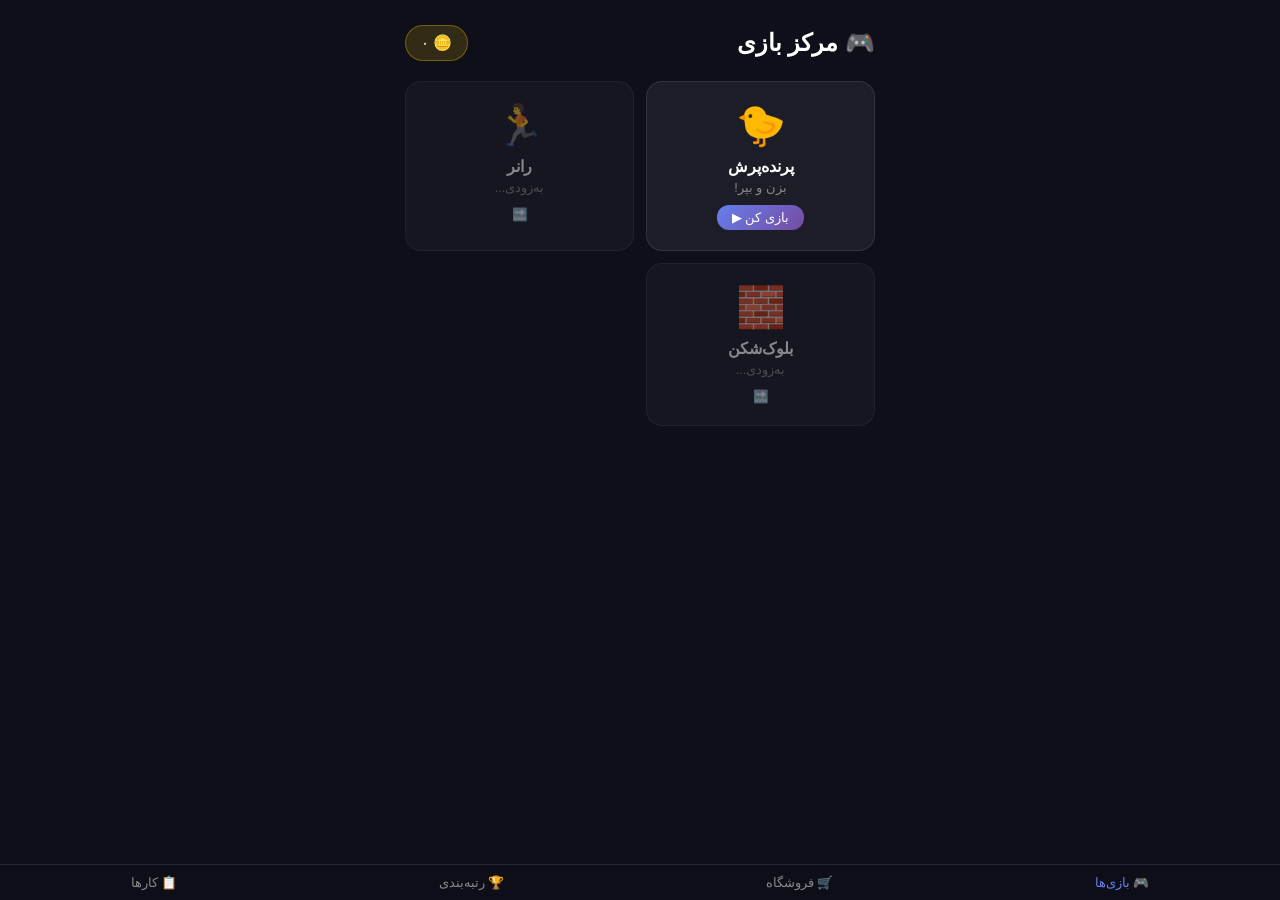
<file: index.html>
<!DOCTYPE html>
<html lang="fa" dir="rtl">
<head>
    <meta charset="UTF-8">
    <meta name="viewport" content="width=device-width, initial-scale=1.0">
    <title>🎮 مرکز بازی بله</title>
    <link rel="stylesheet" href="style.css">
</head>
<body>
    <div class="container">
        <header>
            <h1>🎮 مرکز بازی</h1>
            <div class="coins-badge">
                🪙 <span id="userCoins">۰</span>
            </div>
        </header>

        <div class="games-grid">
            <a href="flappy.html" class="game-card">
                <div class="game-icon">🐤</div>
                <h3>پرنده‌پرش</h3>
                <p>بزن و بپر!</p>
                <span class="play-badge">بازی کن ▶</span>
            </a>

            <div class="game-card coming-soon">
                <div class="game-icon">🏃</div>
                <h3>رانر</h3>
                <p>به‌زودی...</p>
                <span class="soon-badge">🔜</span>
            </div>

            <div class="game-card coming-soon">
                <div class="game-icon">🧱</div>
                <h3>بلوک‌شکن</h3>
                <p>به‌زودی...</p>
                <span class="soon-badge">🔜</span>
            </div>
        </div>

        <nav class="bottom-nav">
            <button class="nav-btn active">🎮 بازی‌ها</button>
            <button class="nav-btn">🛒 فروشگاه</button>
            <button class="nav-btn">🏆 رتبه‌بندی</button>
            <button class="nav-btn">📋 کارها</button>
        </nav>
    </div>
</body>
</html>
</file>
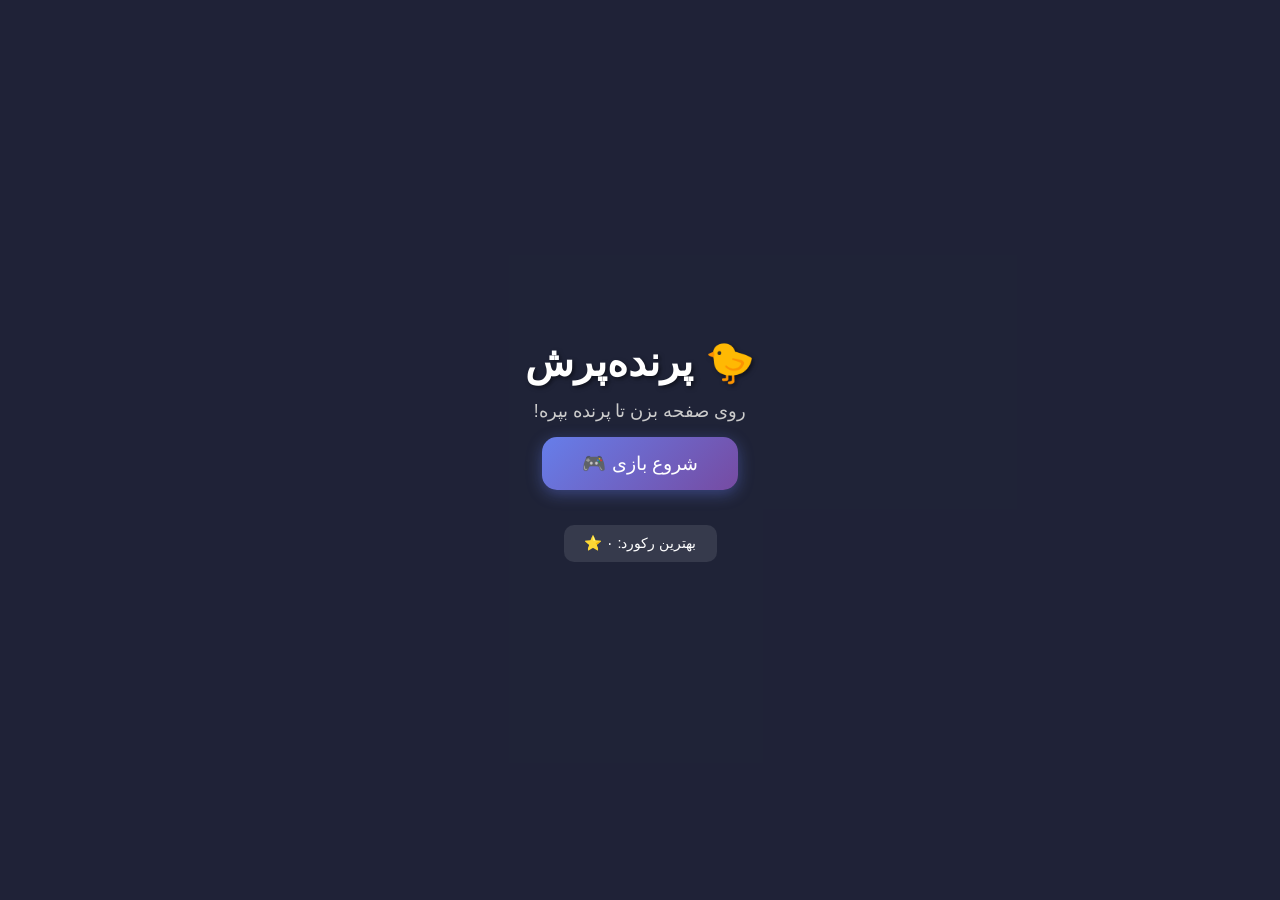
<file: flappy.html>
<!DOCTYPE html>
<html lang="fa" dir="rtl">
<head>
    <meta charset="UTF-8">
    <meta name="viewport" content="width=device-width, initial-scale=1.0, user-scalable=no">
    <title>🐤 پرنده‌پرش</title>
    <link rel="stylesheet" href="flappy.css">
</head>
<body>
    <div id="startScreen" class="screen">
        <h1>🐤 پرنده‌پرش</h1>
        <p>روی صفحه بزن تا پرنده بپره!</p>
        <button id="startBtn" class="btn">شروع بازی 🎮</button>
        <div class="best-score">
            بهترین رکورد: <span id="bestScore">۰</span> ⭐
        </div>
    </div>

    <canvas id="gameCanvas"></canvas>

    <div id="hud" class="hidden">
        <span id="scoreDisplay">۰</span>
    </div>

    <div id="gameOverScreen" class="screen hidden">
        <h2>💥 باختی!</h2>
        <p>امتیاز: <span id="finalScore">۰</span></p>
        <p>🪙 سکه کسب‌شده: <span id="coinsEarned">۰</span></p>
        <button id="retryBtn" class="btn">دوباره بازی 🔄</button>
        <button id="menuBtn" class="btn btn-secondary">منوی اصلی 🏠</button>
    </div>

    <script src="flappy.js"></script>
</body>
</html>
</file>
<file: style.css>
* {
    margin: 0; padding: 0;
    box-sizing: border-box;
    -webkit-tap-highlight-color: transparent;
}

body {
    font-family: 'Segoe UI', Tahoma, sans-serif;
    background: #0f0f1a;
    color: white;
    min-height: 100vh;
}

.container {
    max-width: 500px;
    margin: 0 auto;
    padding: 15px;
    padding-bottom: 80px;
}

header {
    display: flex;
    justify-content: space-between;
    align-items: center;
    padding: 10px 0 20px;
}

header h1 { font-size: 1.5em; }

.coins-badge {
    background: rgba(255,215,0,0.15);
    border: 1px solid rgba(255,215,0,0.3);
    padding: 8px 15px;
    border-radius: 20px;
    font-size: 0.95em;
}

.games-grid {
    display: grid;
    grid-template-columns: repeat(2, 1fr);
    gap: 12px;
}

.game-card {
    background: rgba(255,255,255,0.06);
    border: 1px solid rgba(255,255,255,0.1);
    border-radius: 16px;
    padding: 20px 15px;
    text-align: center;
    text-decoration: none;
    color: white;
    cursor: pointer;
}

.game-card:active { transform: scale(0.96); }

.game-icon { font-size: 2.5em; margin-bottom: 8px; }
.game-card h3 { font-size: 1em; margin-bottom: 4px; }
.game-card p { font-size: 0.8em; color: #888; margin-bottom: 10px; }

.play-badge {
    display: inline-block;
    background: linear-gradient(135deg, #667eea, #764ba2);
    padding: 5px 15px;
    border-radius: 12px;
    font-size: 0.8em;
}

.coming-soon { opacity: 0.5; }
.soon-badge { font-size: 0.8em; color: #666; }

.bottom-nav {
    position: fixed;
    bottom: 0; left: 0; right: 0;
    display: flex;
    justify-content: space-around;
    background: rgba(15,15,26,0.95);
    border-top: 1px solid rgba(255,255,255,0.1);
    padding: 10px 0;
}

.nav-btn {
    background: none;
    border: none;
    color: #888;
    font-family: inherit;
    font-size: 0.8em;
}

.nav-btn.active { color: #667eea; }
</file>
<file: flappy.css>
* {
    margin: 0;
    padding: 0;
    box-sizing: border-box;
    -webkit-tap-highlight-color: transparent;
    user-select: none;
}

body {
    font-family: 'Segoe UI', Tahoma, sans-serif;
    background: #1a1a2e;
    overflow: hidden;
    touch-action: none;
    direction: rtl;
}

#gameCanvas {
    display: block;
    width: 100vw;
    height: 100vh;
    background: #87CEEB;
}

.screen {
    position: fixed;
    top: 0; left: 0;
    width: 100%; height: 100%;
    display: flex;
    flex-direction: column;
    justify-content: center;
    align-items: center;
    background: rgba(26, 26, 46, 0.95);
    color: white;
    z-index: 10;
    gap: 15px;
}

.screen h1 {
    font-size: 2.5em;
    text-shadow: 2px 2px 4px rgba(0,0,0,0.5);
}

.screen h2 { font-size: 2em; color: #ff6b6b; }
.screen p { font-size: 1.1em; color: #ccc; }

.btn {
    padding: 15px 40px;
    font-size: 1.2em;
    font-family: inherit;
    border: none;
    border-radius: 15px;
    background: linear-gradient(135deg, #667eea, #764ba2);
    color: white;
    cursor: pointer;
    box-shadow: 0 4px 15px rgba(102, 126, 234, 0.4);
}

.btn:active { transform: scale(0.95); }

.btn-secondary {
    background: linear-gradient(135deg, #4a4a5a, #3a3a4a);
    box-shadow: 0 4px 15px rgba(0,0,0,0.3);
}

#hud {
    position: fixed;
    top: 20px;
    left: 50%;
    transform: translateX(-50%);
    z-index: 5;
}

#scoreDisplay {
    font-size: 3em;
    font-weight: bold;
    color: white;
    text-shadow: 2px 2px 4px rgba(0,0,0,0.5);
}

.best-score {
    margin-top: 20px;
    padding: 10px 20px;
    background: rgba(255,255,255,0.1);
    border-radius: 10px;
    font-size: 0.9em;
}

.hidden { display: none !important; }
</file>
